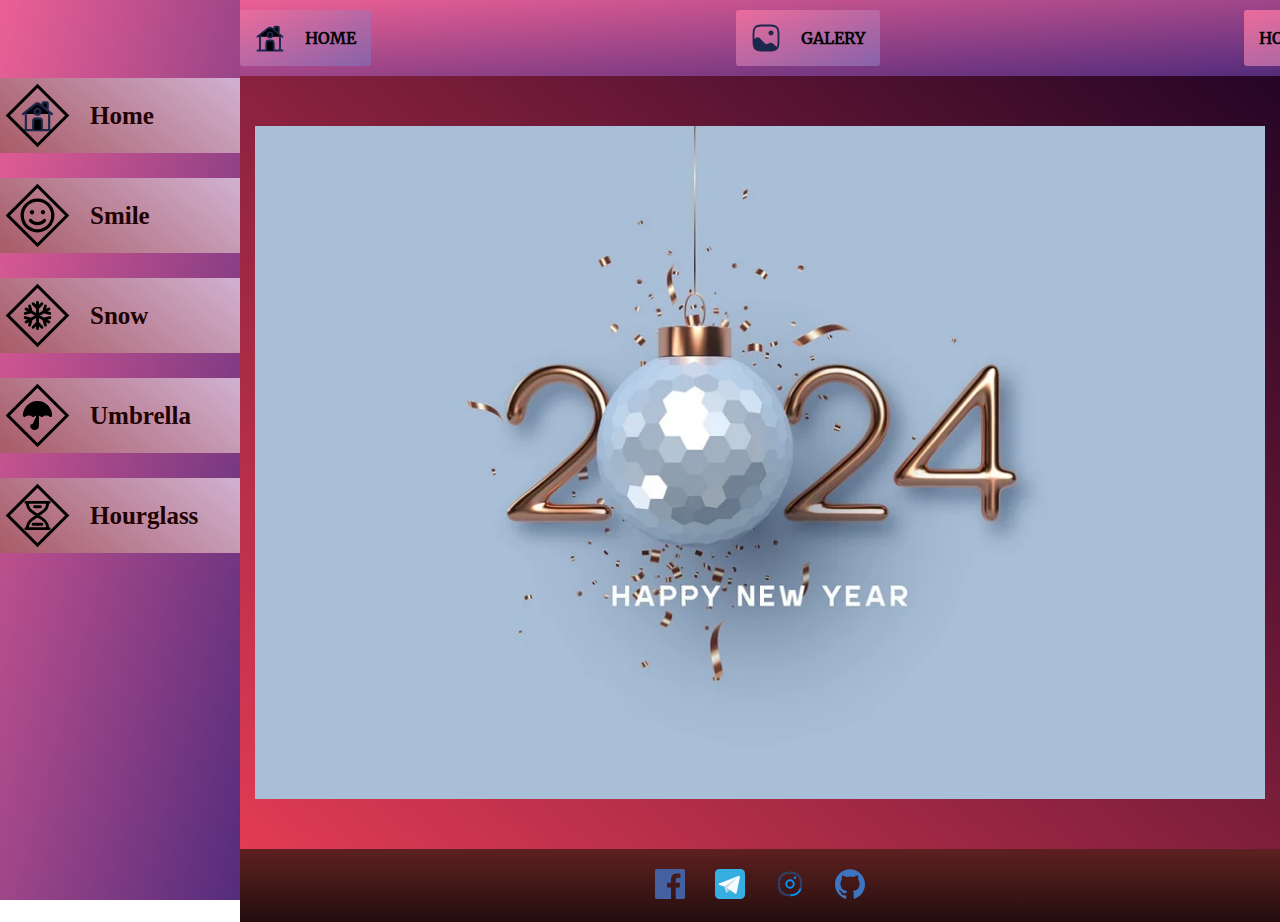
<file: index.html>
<!DOCTYPE html>
<html lang="en">
<head>
  <meta charset="UTF-8">
  <meta name="viewport" content="width=device-width, initial-scale=1.0">
  <link rel="stylesheet" href="css/style.css">
  <title>Home_work_12</title>
</head>
<body>
  
  <div class="slide__menu">
    <ul class="slide__list">
      <li>
        <a href="#">
          <span>
            <svg>
              <use href="/img/sprite.svg#home"></use>
            </svg>
          </span>
          Home
        </a>
      </li>
      <li>
        <a href="#">
          <span>
            <svg>
              <use href="/img/sprite.svg#smile"></use>
            </svg>
          </span>
          Smile
        </a>
      </li>
      <li>
        <a href="#">
          <span>
            <svg>
              <use href="/img/sprite.svg#snow"></use>
            </svg>
          </span>
          Snow
        </a>
      </li>
      <li>
        <a href="#">
          <span>
            <svg>
              <use href="/img/sprite.svg#umbrella"></use>
            </svg>
          </span>
          Umbrella
        </a>
      </li>
      <li>
        <a href="#">
          <span>
            <svg>
              <use href="/img/sprite.svg#hourglass"></use>
            </svg>
          </span>
          Hourglass
        </a>
      </li>
    </ul>
  </div>

  <div class="wrapper">
    <header class="header-home">
    <div class="container">
      <ul class="header__list-home">
        <li><a class="home" href="index.html">home
          <svg class="icon">
            <use  href="/img/sprite.svg#home"></use>
          </svg>
        </a></li>
        <li><a  class="galery" href="html/galery.html">galery
        <svg class="icon">
          <use  href="/img/sprite.svg#gallery"></use>
        </svg> 
        </a></li>
        <li>
          <a class="home_works" href="#">home works
          <svg class="icon_works">
            <use href="/img/sprite.svg#home_works-sprite"></use>
          </svg>
        </a>
        <ul class="second__list-home">
          <li>
            <a href="html/table.html">table</a>
          </li>
          <li>
            <a href="html/inline.html">inline-block</a>
          </li>
          <li>
            <a href="html/float.html">float</a>
          </li>
          <li>
            <a class="layouts" href="#">Layouts
              <svg class="icon">
                <use href="/img/sprite.svg#flex"></use>
              </svg>
            </a>
            <ul class="second-list-flex">
              <li>
                <a href="html/flex.html">flex</a>
              </li>
            </ul>
          </li>
        </ul>
        </ul>
        </li>
      </ul>
    </div>
  </header>
  <main class="main_home">
    <div class="container-home">
      <img src="img/new_year.webp" alt="new_2024" width="1200" height="600">
    </div>
  </main>
<footer class="footer">
  <div class="container-home">
    <ul class="list_footer">
      <li><a href="#"></a></li>
      <li><a href="#"></a></li>
      <li><a href="#"></a></li>
      <li><a href="#"></a></li>
    </ul>
  </div>
</footer>
</div>
<script> </script>
</body>
</html>
</file>
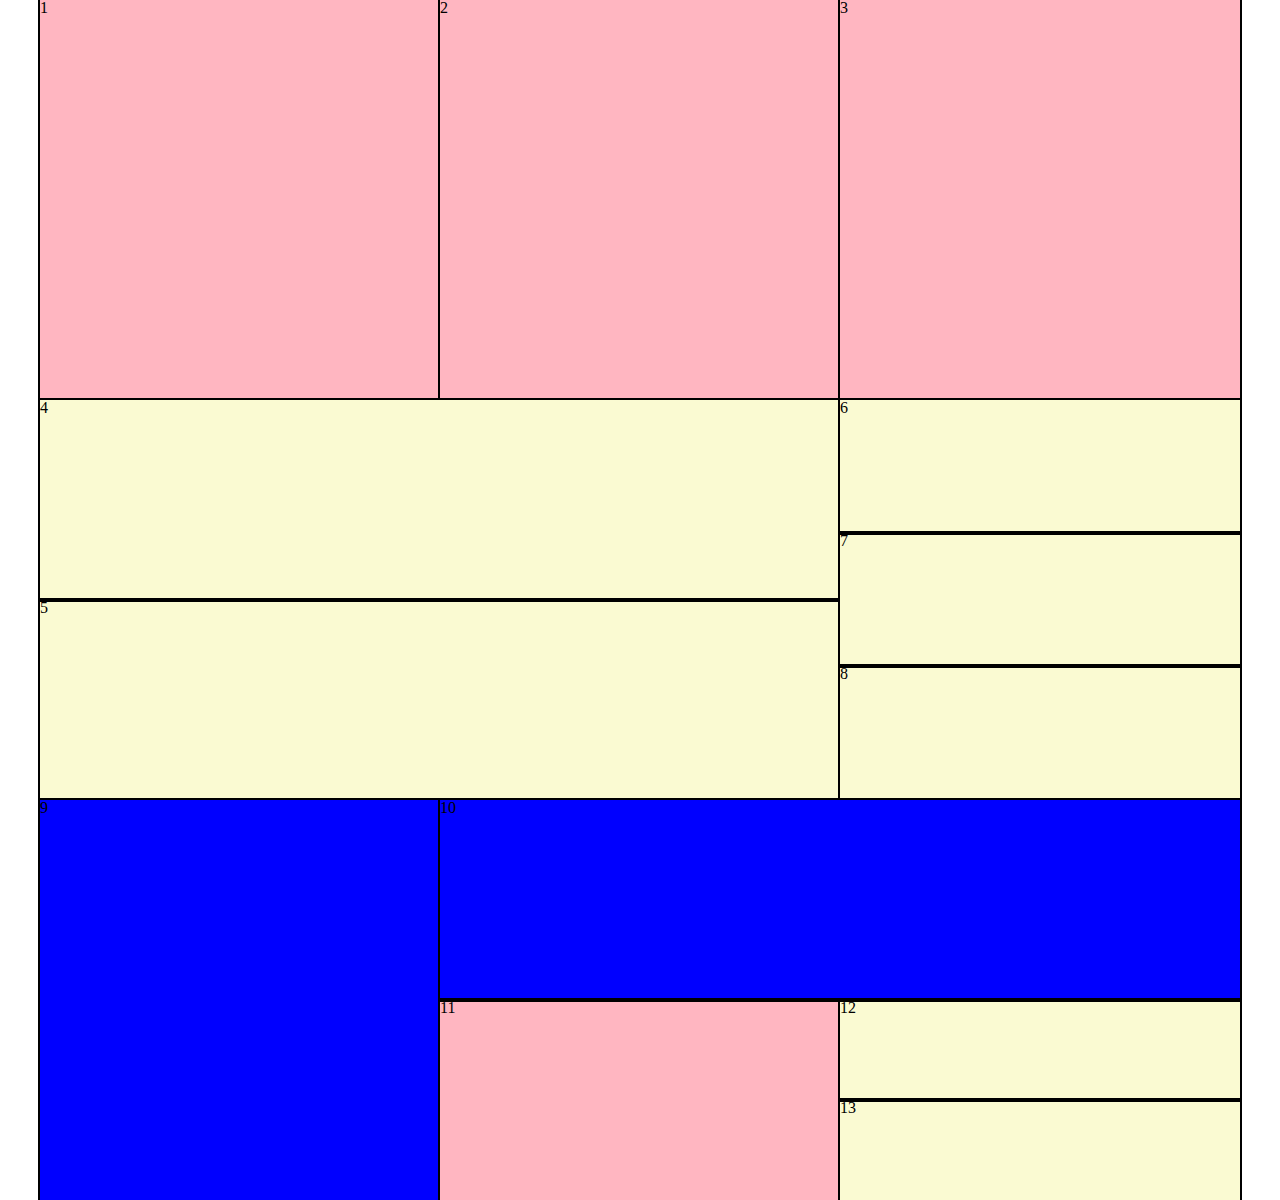
<file: html/flex.html>
<!DOCTYPE html>
<html lang="en">
<head>
  <meta charset="UTF-8">
  <meta name="viewport" content="width=device-width, initial-scale=1.0">
  <link rel="stylesheet" href="../css/style.css">
  <title>flex</title>
</head>
<body>
  <div class="container">
    <div class="d_flex">
      <div class="w_400 h_400 bg_pink outline">1</div>
      <div class="w_400 h_400 bg_pink outline">2</div>
      <div class="w_400 h_400 bg_pink outline">3</div>
    </div>
    <div class="d_flex">

      <div class="w_800 ">
        <div class="outline bg_yellow h_200">4</div>
        <div class="outline bg_yellow h_200">5</div>
      </div>
      
      <div class="w_400">
        <div class="outline bg_yellow h_133">6</div>
        <div class="outline bg_yellow h_133">7</div>
        <div class="outline bg_yellow h_133">8</div>
      </div>
    </div>

    <div class="d_flex">
      <div class="w_400 h_400 outline bg_blue">9</div>

      <div class="w_800">
        <div class="outline bg_blue h_200">10</div>
        <div class="d_flex">
          <div class="w_400 h_200 outline bg_pink">11</div>
          <div class="w_400" >
            <div class="h_100 outline bg_yellow">12</div>
            <div class="h_100 outline bg_yellow">13</div>
          </div>
        </div>
      </div>
    </div>
  </div>
</body>
</html>
</file>
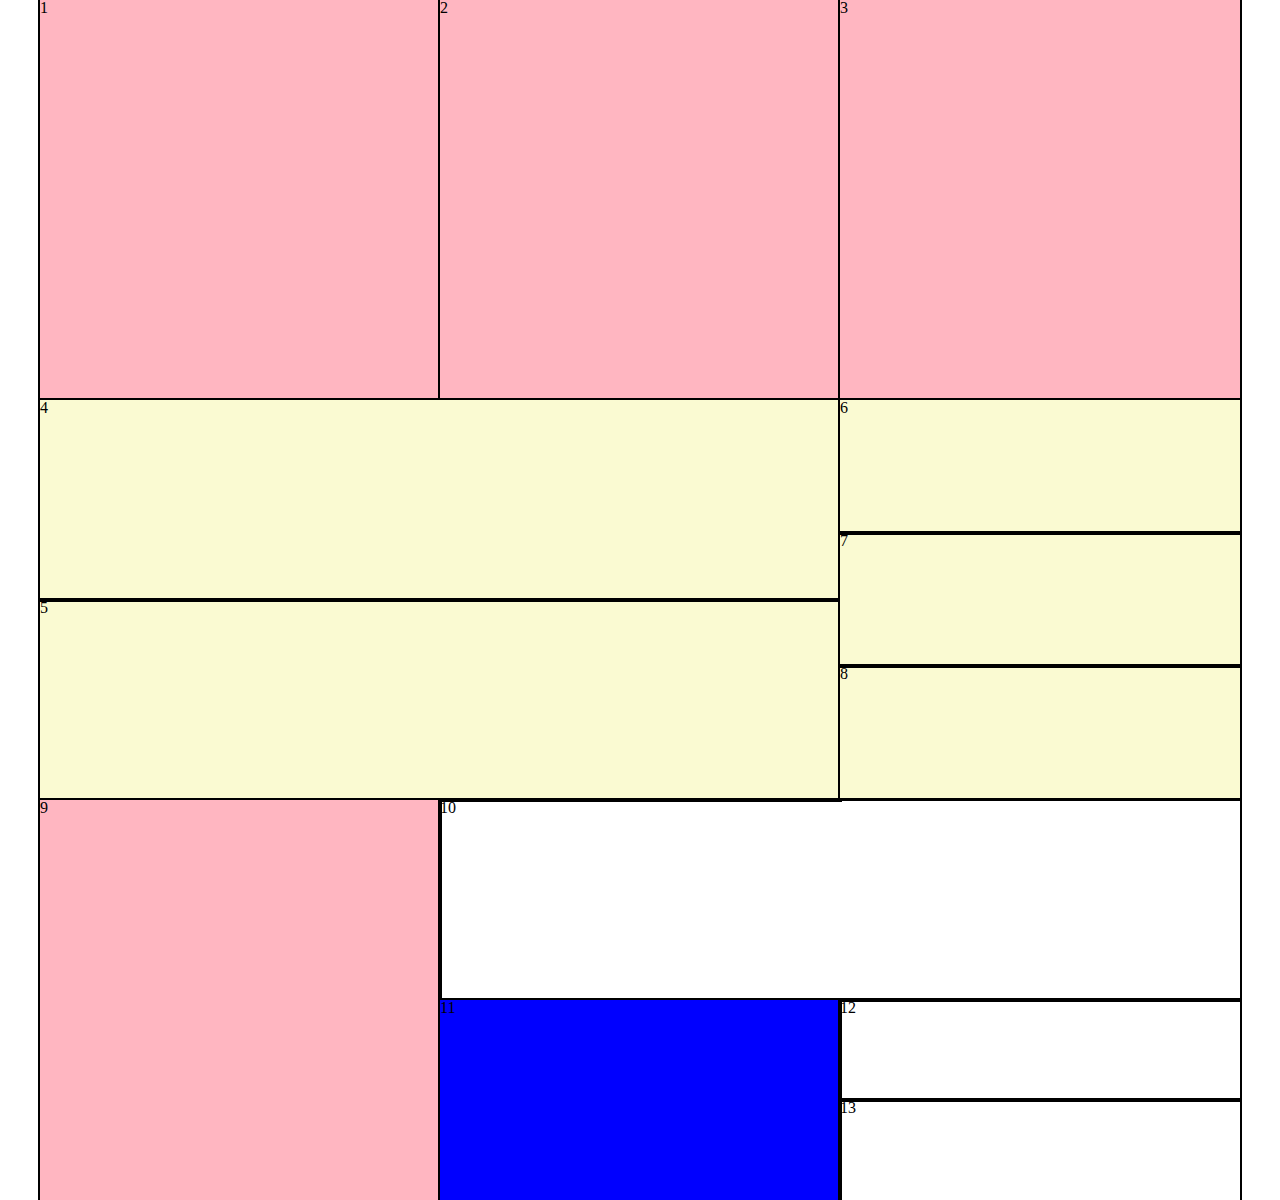
<file: html/float.html>
<!DOCTYPE html>
<html lang="en">
<head>
  <meta charset="UTF-8">
  <meta name="viewport" content="width=device-width, initial-scale=1.0">
  <link rel="stylesheet" href="../css/style.css">
  <title>Float</title>
</head>
<body>
  <div class="container">

    <div class="clearfix">
      <div class="w_400 h_400 d_float bg_pink outline">1</div>
      <div class="w_400 h_400 d_float bg_pink outline">2</div>
      <div class="w_400 h_400 d_float bg_pink outline">3</div>
    </div>

    <div class="clearfix">
      <div class="d_float w_800">
        <div class="h_200 outline bg_yellow">4</div>
        <div class="h_200 outline bg_yellow">5</div>
      </div>

      <div class="d_float w_400">
        <div class="h_133 outline bg_yellow">6</div>
        <div class="h_133 outline bg_yellow">7</div>
        <div class="h_133 outline bg_yellow">8</div>
      </div>
    </div>

    <div class="clearfix">
      <div class="d_float w_400 h_400 outline bg_pink">9</div>
      <div class="">
        <div class="d_float h_200 w_800 outline">10</div>
        <div>
          <div class="d_float h_200 w_400 outline bg_blue">11</div>
          <div class="d_float">
            <div class="h_100 w_400 outline">12</div>
            <div class="h_100 w_400 outline">13</div>
          </div>
        </div>
      </div>
    </div>
  </div>
</body>
</html>
</file>
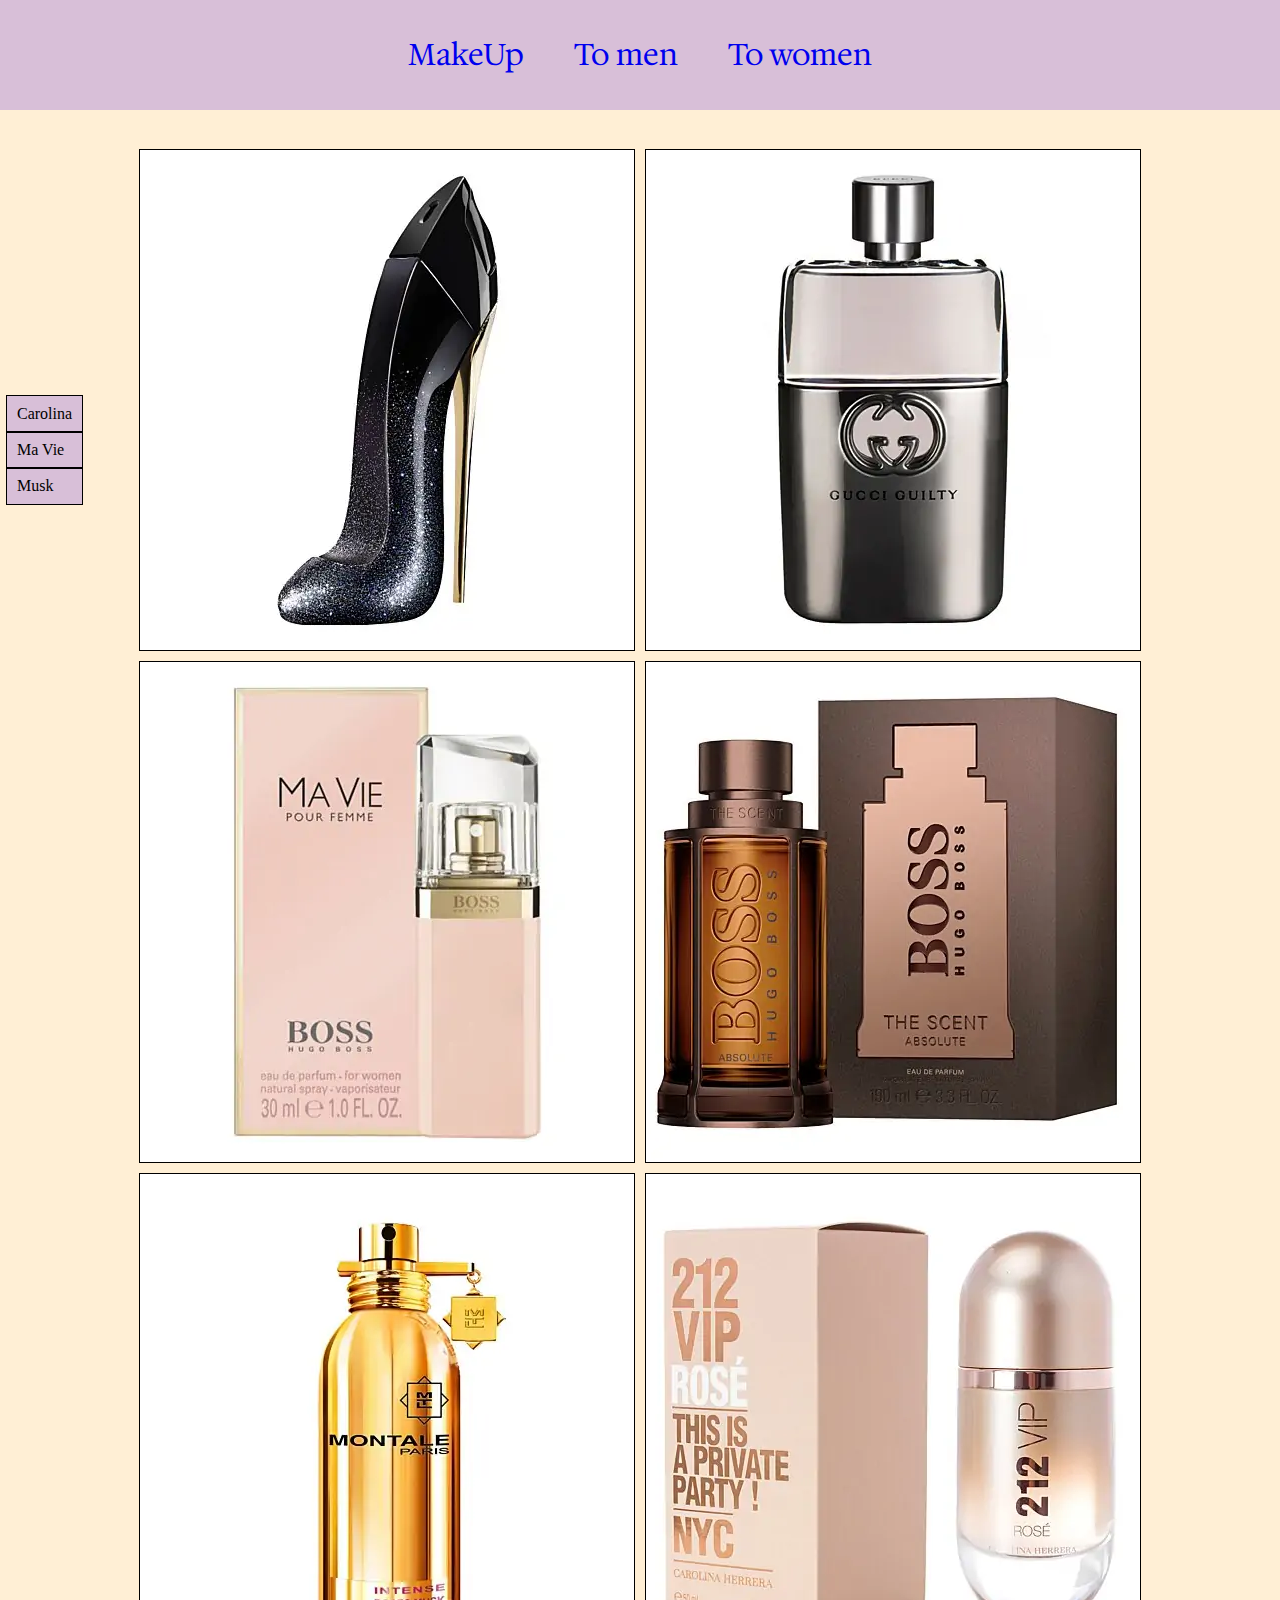
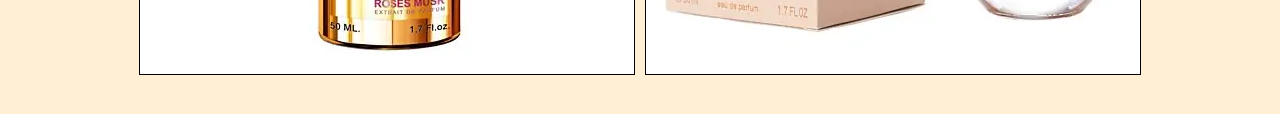
<file: html/galery.html>
<!DOCTYPE html>
<html lang="uk">
<head>
  <meta charset="UTF-8">
  <meta name="viewport" content="width=device-width, initial-scale=1.0">
  <link rel="preconnect" href="https://fonts.googleapis.com">
  <link rel="preconnect" href="https://fonts.gstatic.com" crossorigin>
  <link href="https://fonts.googleapis.com/css2?family=Playfair+Display:ital,wght@1,500&family=Roboto&display=swap" rel="stylesheet">
  <link rel="stylesheet" href="../css/style.css">
  <title>Galery</title>
</head>
<body>
  <div class="fixed">
    <ul class="fixed__list">
      <li>
        <a href="#Carolina">Carolina</a>
      </li>
      <li>
        <a href="#Ma_Vie">Ma Vie</a>
      </li>
      <li>
          <a href="#Musk">Musk</a>
      </li>
    </ul>  
</div>
  <header class="header">
    <ul class="header__list">
      <li><a href="#">MakeUp</a></li>
      <li><a href="#">To men</a></li>
      <li><a href="#">To women</a></li>
    </ul>
  </header>
  <main class="main">
    <div class="container_galery cards__container">
        <div id="Carolina" class="cards">
          <img src="../img/carolina-herrera.webp" alt="carolina-herrera" width="400" height="500" >
          <p>Справжня зірка вечірки завжди обирає найспокусливіші та найжіночніші аромати. Carolina Herrera 212 VIP Rose є саме таким, а його матовий рожевий флакон натякає на ніжність вмісту. Він створений для енергійних молодих дівчат, які вміють створювати настрій однією лише своєю появою на тусовці</p>
        </div>
        <div class="cards">
          <img src="../img/gucci-guilty-pour-homme.webp" alt="gucci-guilty-pour-homme" width="400" height="500" >
          <p>Intense Roses Musk від Montale - більш насичена варіація популярної композиції Roses Musk 2009 року. Дана парфумована вода вийшла в 2015 році як ода прекрасній троянді, безперечній цариці квітів. У цій версії концентрація ароматичних речовин становить цілих 65%, завдяки чому збільшена стійкість аромату та економність його використання. </p>
        </div>
        <div id="Ma_Vie" class="cards">
          <img  src="../img/hugo-boss-boss-ma-vie.webp" alt="hugo-boss-boss-ma-vie" width="400" height="500">
          <p>Яскравий мужній аромат Gucci Guilty Pour Homme підкреслює впевненість та силу його власника. Це енергійна, спокуслива композиція, яка зачаровує жінок своїм звучанням. Чоловік в цьому ароматі має чітке уявлення про свої бажання та як їх досягти.</p>
        </div>
        <div class="cards">
          <img src="../img/hugo-boss.webp" alt="hugo-boss" width="400" height="500">
          <p>Good Girl Supreme Eau de Parfum бренда Carolina Herrera — аромат 2020 року, нове прочитання культового Good Girl. Більш лаконічний, бунтарський і яскравий, він іде з духом часу — змінюється життя, й поняття «хорошої дівчинки» змінюється теж.</p>
        </div>
        <div id="Musk" class="cards">
          <img src="../img/musk.webp" alt="musk" width="400" height="500">
          <p>Флакон, у якому випускається Good Girl Supreme є показником фірмового стилю Carolina Herrera. Гламурна чорна з іскрами туфелька на височенній золотій шпильці, вишукане поєднання технічної досконалості та естетики haute couture, ще один вислів спокуси — ідеї, що лежить в основі чудового аромату.</p>
        </div>
        <div class="cards">
          <img src="../img/vip-rose.webp" alt="vip-rose" width="400" height="500">
          <p>Boss Hugo Boss Ma Vie Pour Femme - жіночий аромат, що оспівує свободу та незалежність. Парфумована вода створена для чарівних леді, надихаючи їх насолоджуватися життям та радіти кожній миті. Це сонячний, квітковий аромат, він наповнює жінку внутрішнім світлом. </p>
        </div>
    </div>
  </main>
</body>
</html>
</file>
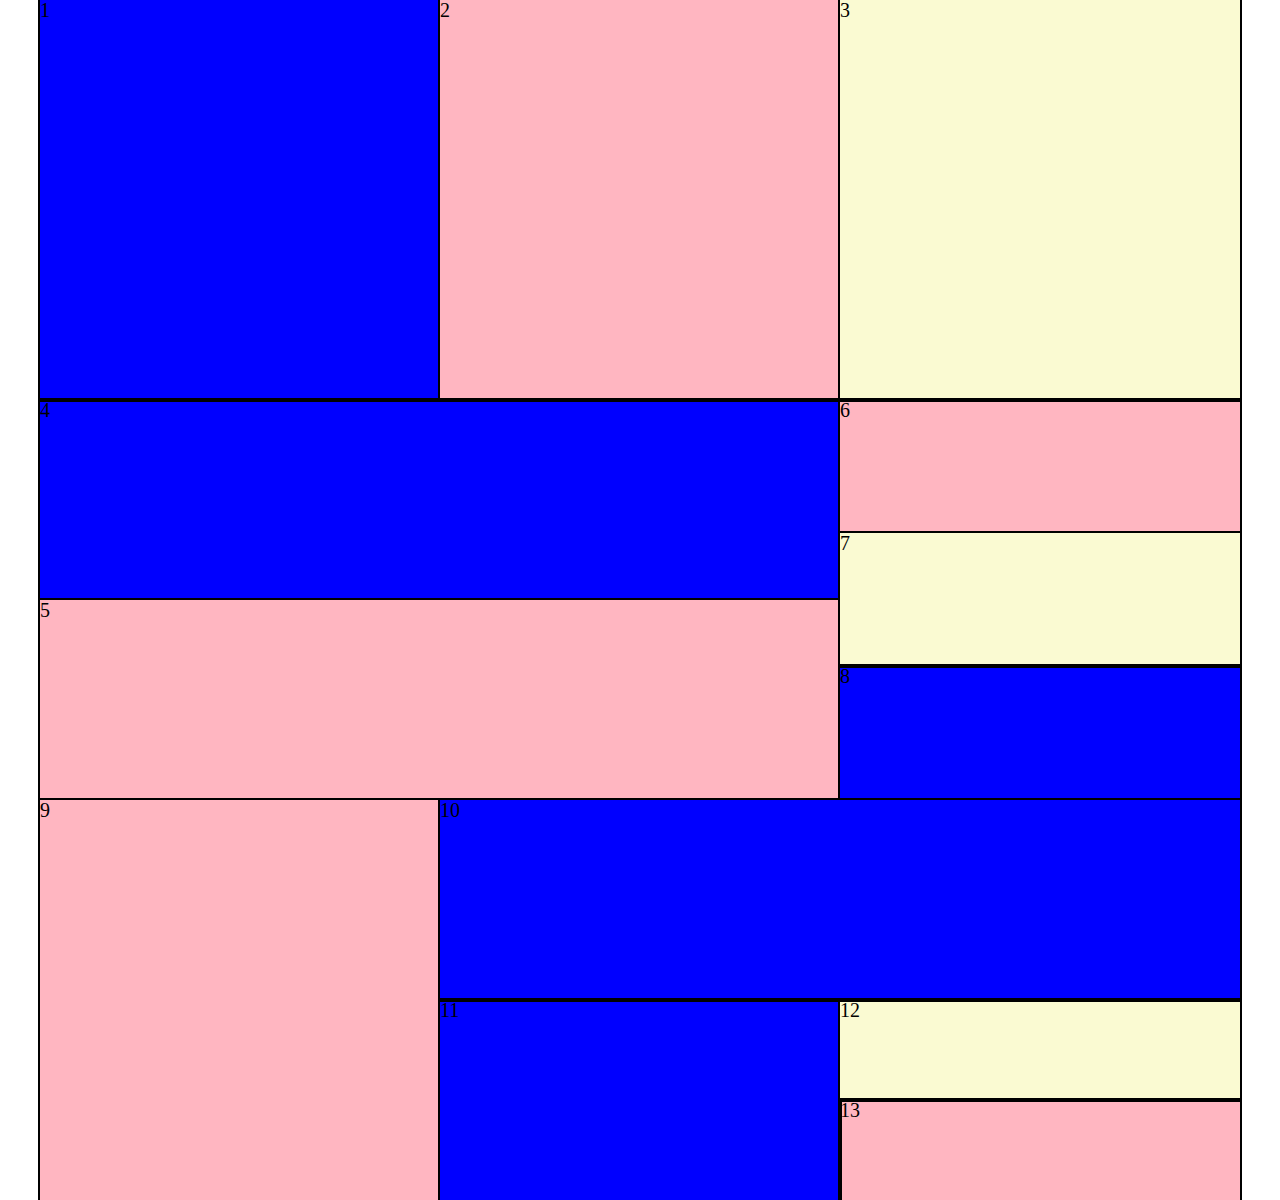
<file: html/inline.html>
<!DOCTYPE html>
<html lang="en">
<head>
  <meta charset="UTF-8">
  <meta name="viewport" content="width=device-width, initial-scale=1.0">
  <link rel="stylesheet" href="../css/style.css">
  <title>Inline</title>
</head>
<body>
  <div class="container">
    <div class="bg_blue outline fz_0">
      <div class="outline w_400 h_400 in_block fz_20 bg_blue" >1</div>
      <div class="outline w_400 h_400 in_block fz_20 bg_pink">2</div>
      <div class="outline w_400 h_400 in_block fz_20 bg_yellow">3</div>
    </div>

    <div class="fz_0">

      <div class="w_800 bg_blue fz_0 in_block ver_align">
        <div class="outline in_block fz_20 h_200 w_800 bg_blue">4</div>
        <div class="outline in_block fz_20 h_200 w_800 bg_pink">5</div>
      </div>

      <div class="w_400 bg_blue fz_0 in_block ver_align">
        <div class="outline in_block fz_20 h_133 w_400 bg_pink">6</div>
        <div class="outline in_block fz_20 h_133 w_400 bg_yellow">7</div>
        <div class="outline in_block fz_20 h_133 w_400 ">8</div>
      </div>
    </div>

    <div class="fz_0 ">

      <div class="ver_align w_400 h_400 fz_20 bg_blue outline in_block bg_pink">9</div>

      <div class="ver_align w_800 h_400 fz_20 bg_blue outline in_block bg_pink">

        <div class="fz_0">
          <div class="h_200 w_800 fz_20 bg_blue outline ver_align">10</div>
          <div>
            <div class="h_200 w_400 fz_20 bg_blue outline in_block ver_align">11</div>
            <div class="in_block ver_align">
              <div class="h_100 w_400 outline fz_20 bg_yellow">12</div>
              <div class="h_100 w_400 outline fz_20">13</div>
            </div>
          </div>
        </div>
      </div>
    </div>
  </div>
</body>
</html>
</file>
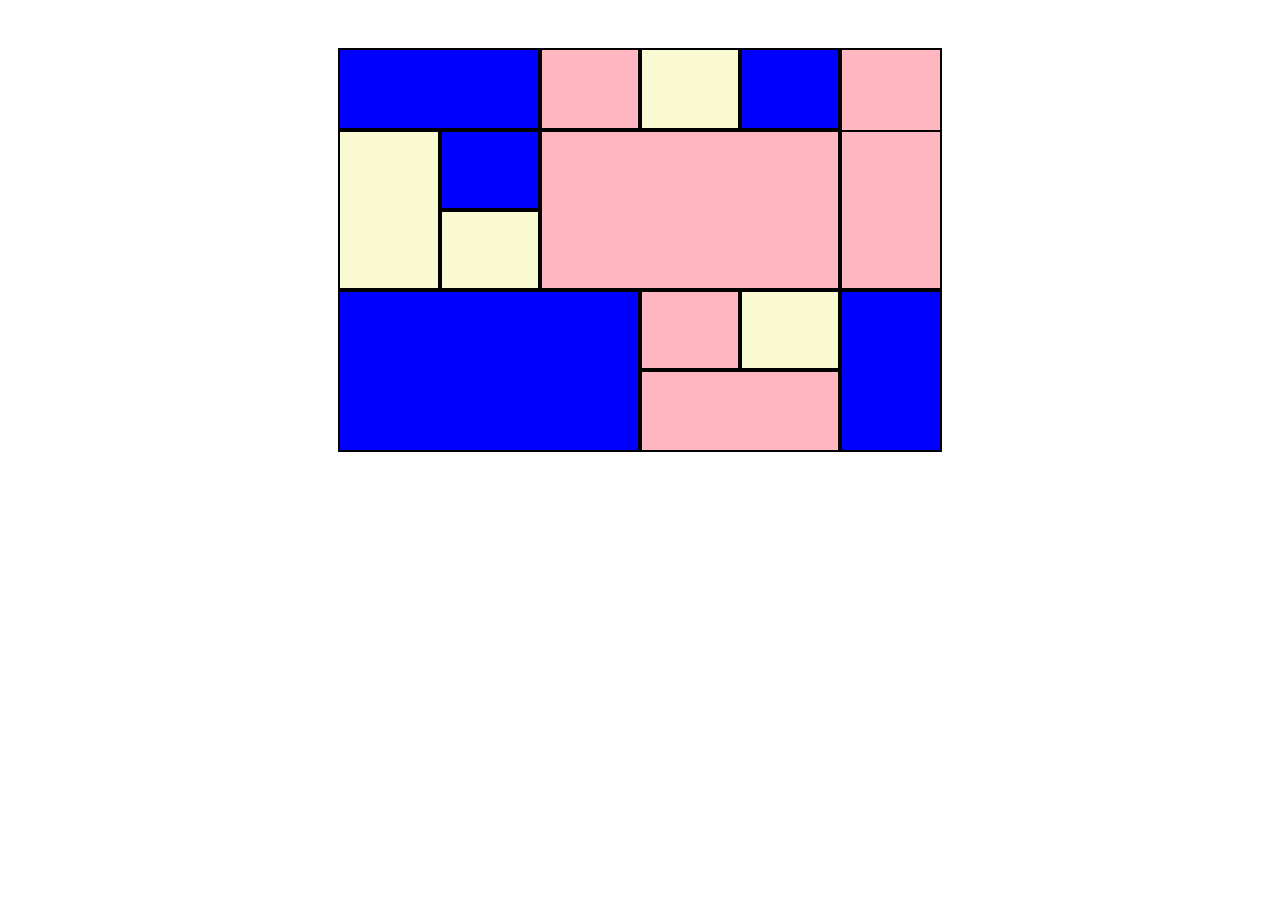
<file: html/table.html>
<!DOCTYPE html>
<html lang="en">
<head>
  <meta charset="UTF-8">
  <meta name="viewport" content="width=device-width, initial-scale=1.0">
  <link rel="stylesheet" href="../css/style.css">
  <title>table</title>
</head>
<body>
  <div class="container_table">
    <table class="w_600 h_400 outline">
      <tbody>
        <tr class="outline">
          <td colspan="2" class="outline bg_blue"></td>
          <td class="outline bg_pink"></td>
          <td class="outline bg_yellow" ></td>
          <td class="outline bg_blue"></td>
          <td rowspan="3" class="outline bg_pink"></td>
      </tr>
      <tr>
          <td rowspan="2" class="outline bg_yellow"></td>
          <td class="outline bg_blue"></td>
          <td colspan="3" rowspan="2" class="outline bg_pink"></td>
      </tr>
      <tr>
          <td class="outline bg_yellow"></td>
      <tr>
          <td colspan="3" rowspan="2" class="outline bg_blue"></td>
          <td class="outline bg_pink"></td>
          <td class="outline bg_yellow"></td>
          <td rowspan="2" class="outline bg_blue"></td>
      </tr>
      <tr>
          <td colspan="2" class="outline bg_pink"></td>
      </tr>
      </tbody>
    </table>
  </div>
</body>
</html>
</file>
<file: css/style.css>
@import url(reset.css);

@font-face {
  font-family: 'Hedvig Letters Serif 24pt';
  src: url('../fonts/HedvigLettersSerif-24ptRegular.woff2') format('woff2');
  font-weight: 400;
  font-style: normal;
  font-display: swap;
}

@font-face {
  font-family: 'Merriweather';
  src: url('../fonts/Merriweather-Regular.woff2') format('woff2');
  font-weight: 400;
  font-style: normal;
  font-display: swap;
}


/* HOME */

.wrapper{
  display: flex;
  flex-flow: column;
  min-height: 100vh;
}

.main_home{
  flex: 1;
}



.slide__menu {
	padding-top: 78px;
	position: fixed;
	top: 0;
	left: 0;
	bottom: 0;
	max-width: 70px;
	width: 100%;
	background: linear-gradient(to top left, #542c7c 0%, #eb6095 );
	overflow: hidden;
	transition: all 0.5s ease-out 0s;
}

.wrapper {
	padding-left: 70px;
	transition: all 0.5s ease-out 0s;
}

.slide__menu:hover + .wrapper {
	padding-left: 240px;
}

.slide__menu:hover {
	max-width: 240px;
}

.slide__list {
	max-width: 240px;
}

.slide__list li {
	margin-bottom: 25px;
}

.slide__list li a {
	display: flex;
	gap: 30px;
	align-items: center;
	padding: 15px 15px;
	background: linear-gradient( 40deg, rgb(168, 91, 102), rgb(209, 177, 209));
}

.slide__list li a:hover svg {
	transform: rotate(45deg) scale(1.55);
}

.slide__list li span {
	overflow: hidden;
	border: 3px solid #000;
	line-height: 10px;
	padding: 2px;
	transform: rotate(-45deg);
  flex-shrink: 0;
}

.slide__list li svg {
	width: 35px;
	height: 35px;
	fill: rgb(0, 0, 0);
	transform: rotate(45deg);
	transition: all .5s linear;
}

.slide__list li a{
  text-decoration: none;
  color: rgb(31, 2, 2);
  font-weight: 900;
  font-size: 25px;
  transition: all .2s linear;;
}

.slide__list li a:hover{
  transition: all .2s linear;;
  color: rgb(233, 87, 87);
  font-size: 30px;
}

.header-home{
  background: linear-gradient(to top left, #542c7c 0%, #eb6095 );
}

.container-home{
  max-width: 1230px;
	margin: 0 auto;
	padding: 0 15px;
}

.header__list-home{
  margin: 10px 0;
  display: flex;
  justify-content: space-between;
  text-align: center;
  text-transform: uppercase;
  font-family: 'Merriweather';
}

.header__list-home li>a{
  display: block;
  text-decoration: none;
  padding: 13px 15px;
	white-space: nowrap;
  border-radius: 3px;
  color: #030303;
  background: linear-gradient(to top left, #8763aa 0%, #eb6c9c );
  font-weight: 600;
}

.header__list-home li a{
  display: flex;
	gap: 20px;
	align-items: center;
  flex-direction: row-reverse;
}

.icon, .icon_works{
  width: 30px;
  height: 30px;
}

.header__list-home li .home_works{
  display: flex;
	gap: 20px;
	align-items: center;
  flex-direction: row;
}

.home_works, .header__list-home li:last-child{
  position: relative;
}

.second__list-home{
  transform: translateY(-900%);
	transition: transform .8s ease-out;
  position: absolute;
	top: 100%;
	left: 0;
  padding: 1px;
  width: 100%;
}

.second__list-home li>a{
  display: block;
  text-align: center;
}

.header__list-home li:hover .second__list-home{
  transform: translateY(0);
}

.second__list-home li:nth-child(4) {
  position: relative;
}

.second-list-flex{
	position: absolute;
	top: 0;
	right: 100%;
  width: 100%;
  transform: translateY(-900%);
	transition: transform .3s ease-out;
}

.second-list-flex li a{
  display: block;
  padding: 20px 0;
  text-align: center;
}

.second__list-home li:hover .second-list-flex{
  transform: translateY(0);
}

.second__list-home li>.layouts{
  display: flex;
  justify-content: start;
  align-items: center;
  flex-direction: row-reverse;
}

.main_home{
  background-image: linear-gradient( 40deg, rgb(226, 59, 84), rgb(37, 5, 37)) ;
}

.main_home img{
  padding: 50px 0;
  display: block;
  margin: 0px auto;
  width: 100%;
  height: 100%;
  overflow: hidden;
}

.footer{
  background: linear-gradient(rgb(94, 32, 32), rgb(36, 14, 14));
}

.list_footer{
  display: flex;
  justify-content: center;
  gap: 30px;
  padding: 20px 0;
}

.list_footer> li>a{
  display: inline-block;
}
.list_footer li:first-child>a{
  background: url(../img/facebook.svg) no-repeat center/30px;
  width: 30px;
  height: 30px;
}

.list_footer li:nth-child(2)>a{
  background: url(../img/telegram.svg) no-repeat center/30px;
  width: 30px;
  height: 30px;
}

.list_footer li:nth-child(3)>a{
  background: url(../img/insta.svg) no-repeat center/30px;
  width: 30px;
  height: 30px;
}

.list_footer li:last-child>a{
  background: url(../img/github.svg) no-repeat center/30px;
  width: 30px;
  height: 30px;
}


/* POSITION */


.container_galery{
  margin: 0 auto;
  width: 1000px;
}
.header{
  font-family: 'Hedvig Letters Serif 24pt';
  font-size: 30px;
  padding: 40px 0;
  background: 	#D8BFD8;
}
.header__list{
  display: flex;
  justify-content: center;
  gap: 50px;
}

.header__list li{
  position: relative;
}

.header__list li a{
  text-decoration: none;
  display: inline-block;
}

.main{
  background:#FFEFD5;
  font-size: 18px;
  font-family: 'Hedvig Letters Serif 24pt';
  color: black;
}

.cards__container{
  padding: 40px 0;
  display: flex;
  flex-wrap: wrap;
  gap: 12px;
  justify-content: center;
}
.cards{
  height: 500px;
  position: relative;
  flex: 1 1 45%;
}
.cards>img{
  width: 100%;
  height: 100%;
  object-fit: cover;
  outline: 1px solid black;
}

.cards>p{
  height: 200px;
  position: absolute;
  top: 50%;
  margin-top: -100px;
  background: rgba(255, 99, 71, 0.2);
  padding: 30px 10px;
  opacity: 0;
  cursor: pointer;
}

.cards:hover > p{
  opacity:1;
}

.fixed{
  position: fixed;
  left: 7px;
  top: 50%;
  margin-top: -54px;
  background: #D8BFD8;
}

.fixed ul li{
  outline: 1px solid black;
}

.fixed ul li>a{
  text-decoration: none;
  color: black;
  padding: 10px;
  display: block;
}

/* MODRIANA */

.container{
  margin: 0px auto;
  width: 1200px;
}
.fz_0{
  font-size: 0;
}

.fz_20{
  font-size: 20px;
}

.d_block{
  display: block;
}

.in_block{
  display: inline-block;
}

.d_flex{
  display: flex;
}

.d_float{
  float: left;
}

.w_400{
  width: 400px;
}

.h_400{
  height: 400px;
}

.w_600{
  width: 600px;
}

.w_800{
  width: 800px;
}

.h_133{
  height: 133px;
}

.h_100{
  height: 100px;
}

.h_200{
  height: 200px;
}

.outline{
  outline: 2px solid black;
}

.ver_align{
  vertical-align: top;
}

.bg_blue{
  background: blue;
}

.bg_pink{
  background: lightpink;
}

.bg_yellow{
  background: lightgoldenrodyellow;
}

.container_table{
  margin: 50px auto;
  width: 600px;
}
</file>
